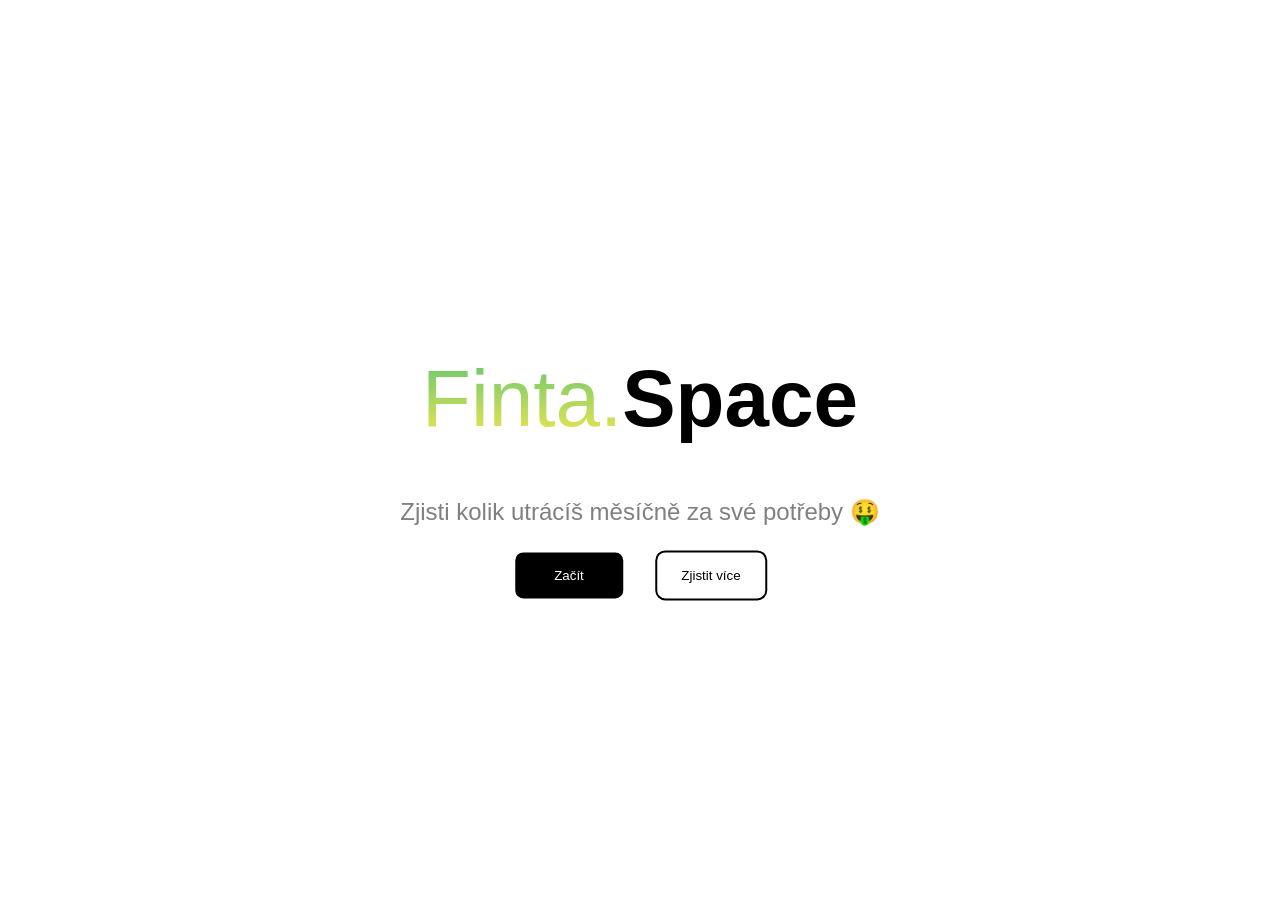
<file: index.html>
<!DOCTYPE html>
<html lang="cs">
<head>
    <meta charset="UTF-8">
    <title>Finta.space</title>
    <link rel="stylesheet" href="style.css">
    <link rel="preconnect" href="https://fonts.googleapis.com">
    <link rel="preconnect" href="https://fonts.gstatic.com" crossorigin>
    <link href="https://fonts.googleapis.com/css2?family=Inter:ital,opsz,wght@0,14..32,100..900;1,14..32,100..900&display=swap" rel="stylesheet">
</head>
<body>
    <div class="center">
        <div class="anim">
            <h1 class="">
                <span class="gra">Finta.</span>Space
            </h1>
        </div>
        <p>Zjisti kolik utrácíš měsíčně za své potřeby 🤑</p>
        <div class="buttons">
            <a href="main/page.html"><button class="start">Začít</button></a>
            <a href="info/info.html"><button class="info">Zjistit více</button></a>
        </div>
    </div>
</body>
</html>
</file>
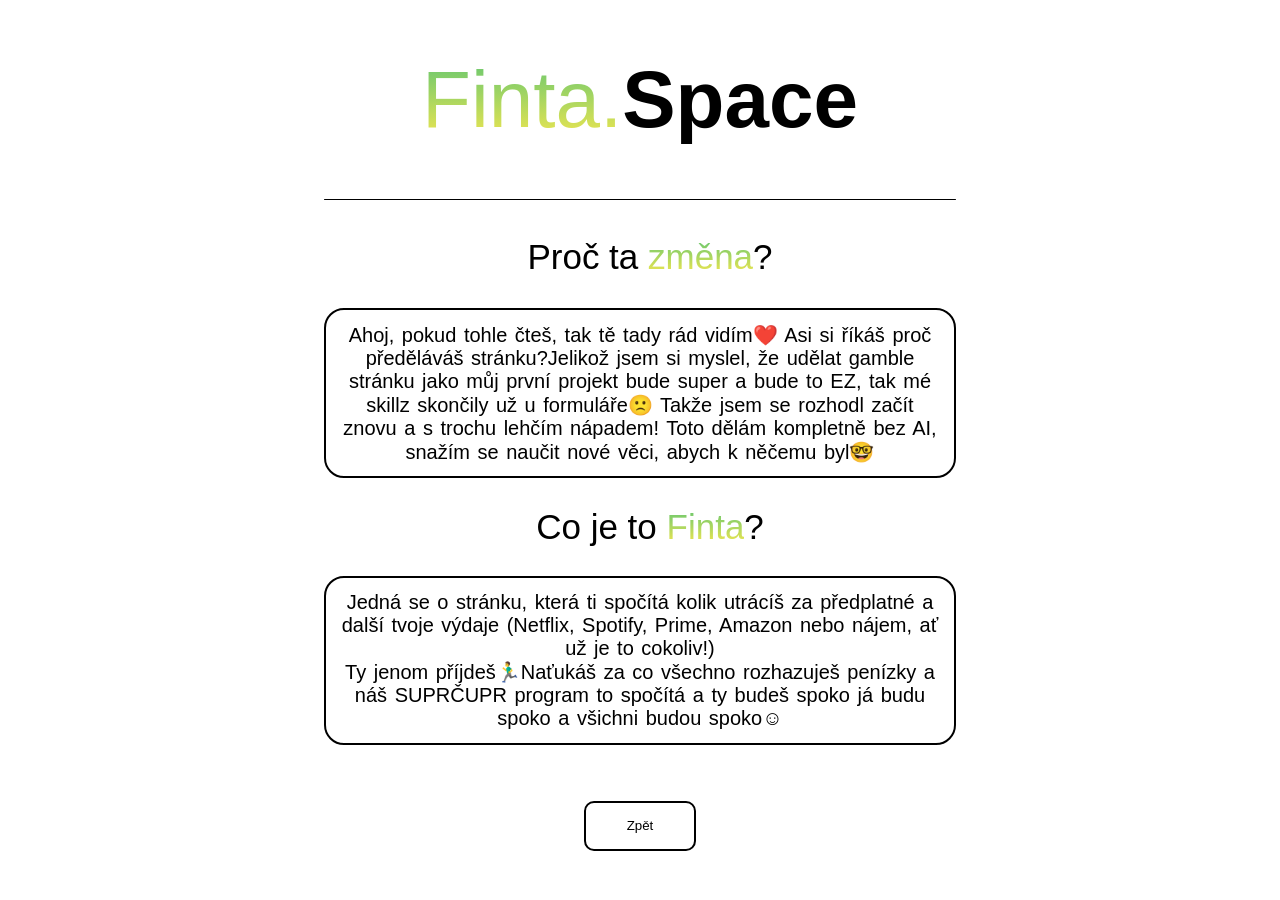
<file: info/info.html>
<!DOCTYPE html>
<html lang="cs">
<head>
    <meta charset="UTF-8">
    <title>info</title>
    <link rel="stylesheet" href="infoStyle.css">
    <link rel="preconnect" href="https://fonts.googleapis.com">
    <link rel="preconnect" href="https://fonts.gstatic.com" crossorigin>
    <link href="https://fonts.googleapis.com/css2?family=Inter:ital,opsz,wght@0,14..32,100..900;1,14..32,100..900&display=swap" rel="stylesheet">
</head>
<body>
    <h1>
        <span class="gra">Finta.</span>Space
    </h1>
    <hr>
    <div class="container">
        <h2>Proč ta <span>změna</span>?</h2>
        <div class="box1"><p>Ahoj, pokud tohle čteš, tak tě tady rád vidím❤️ Asi si říkáš proč předěláváš stránku?Jelikož jsem si myslel, že udělat gamble stránku jako můj první projekt bude super a bude to EZ, tak mé skillz skončily už u formuláře🙁
            Takže jsem se rozhodl začít znovu a s trochu lehčím nápadem! Toto dělám kompletně bez AI, snažím se naučit nové věci, abych k něčemu byl🤓</p>
        </div>
        <h2>Co je to <span>Finta</span>?</h2>
        <div class="box2">
            <p>Jedná se o stránku, která ti spočítá kolik utrácíš za předplatné a další tvoje výdaje (Netflix, Spotify, Prime, Amazon nebo nájem, ať už je to cokoliv!) <br>
            Ty jenom příjdeš🏃‍♂️Naťukáš za co všechno rozhazuješ penízky a náš SUPRČUPR program to spočítá a ty budeš spoko já budu spoko a všichni budou spoko☺️</p>
        </div>
        <a href="../index.html"><button class="info">Zpět</button></a>
    </div>
</body>
</html>
</file>
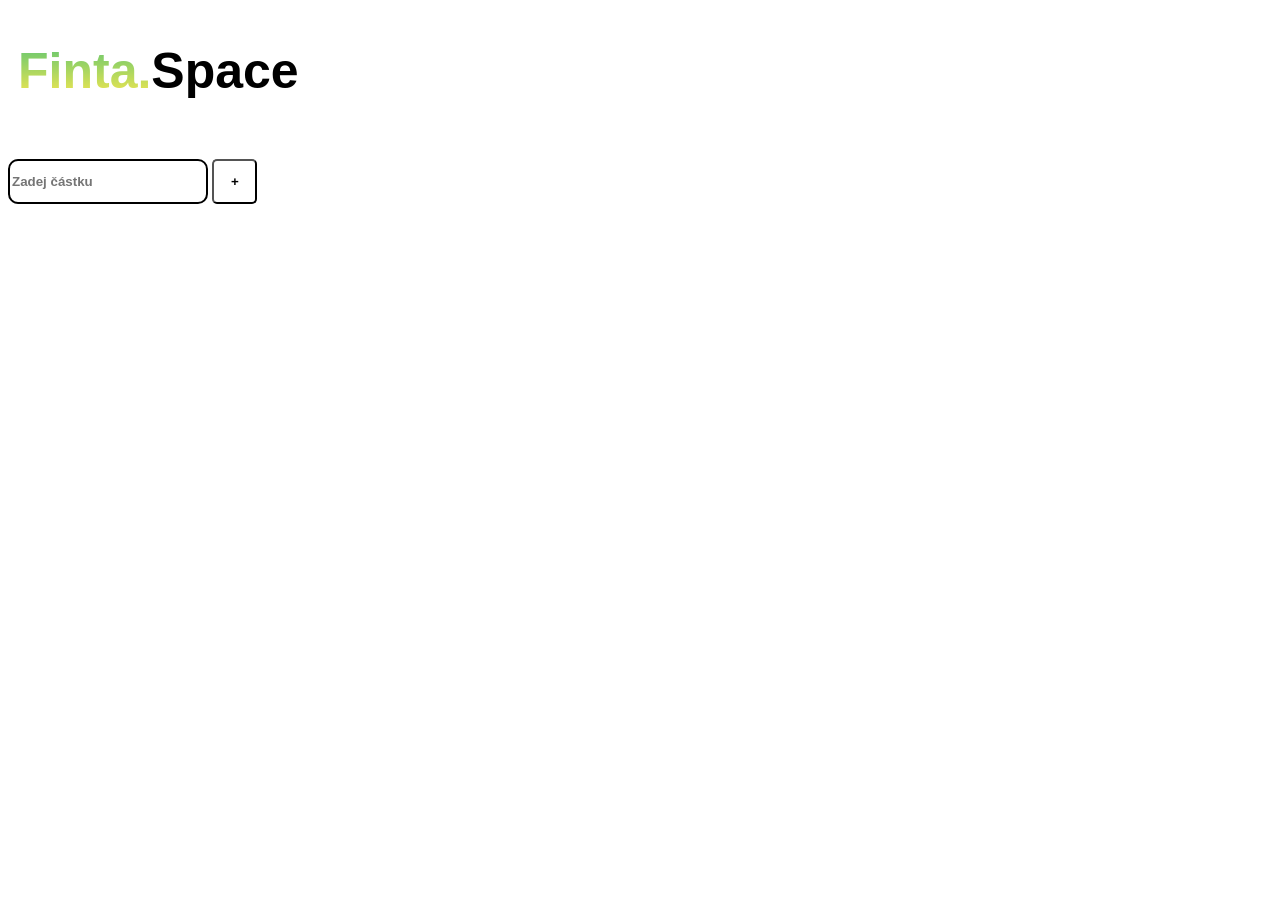
<file: main/page.html>
<!DOCTYPE html>
<html lang="cs">
<head>
    <meta charset="UTF-8">
    <link rel="stylesheet" href="main_style.css">
    <link rel="preconnect" href="https://fonts.googleapis.com">
    <link rel="preconnect" href="https://fonts.gstatic.com" crossorigin>
    <link href="https://fonts.googleapis.com/css2?family=Inter:ital,opsz,wght@0,14..32,100..900;1,14..32,100..900&display=swap" rel="stylesheet">
</head>
<body>
    <h2><span>Finta.</span>Space</h2>
    <br>
    <input type="number" placeholder="Zadej částku">
    <button class="plus">+</button>
</body>
</html>
</file>
<file: style.css>
* {
  font-optical-sizing: auto;
  font-weight: 500;
  font-style: bold;
  box-sizing: border-box;

}

h1{
    font-size: 80px;
    justify-content: center;
    align-items: center;
    font-weight: 700;
    display: flex; 
    font-family: "Coolvetica", sans-serif;
}

p {
    display: flex;
    color: gray;
    font-size: 24px;
    justify-content: center;
    align-items: center;
    font-family: "Manrope", sans-serif;
    font-optical-sizing: auto;
    font-weight: 500;
    font-style: bold;
    box-sizing: border-box;
}

.buttons {
    align-content: center;
    justify-content: center;
    margin: auto;
    display: flex;
    font-family: "Manrope", sans-serif;
}

.info {
    width: 112px;
    height: 50px;
    border: solid 2px; 
    border-radius: 10px;
    background-color: white;
    cursor: pointer;
    transition: 1s;
}

.start {
    width: 112px;
    height: 50px;
    border-radius: 10px;
    border: solid 2px;
    background-color: black;
    color: white;
    margin-right: 30px;
    cursor: pointer;
    transition: 1s;
}

.center {
    text-align: center;
    position: absolute;
    top: 50%;
    left: 50%;
    transform: translateX(-50%) translateY(-50%);
}

.start:hover {
    transition: 1s;
    background-color: hsla(0, 0%, 100%, 0.211);
    color: black;
    border-color: rgb(206, 206, 206);
    width: 115px;
    height: 53px;
}

.info:hover {
    transition: 1s;
    background-color: black;
    color: white;
    width: 115px;
    height: 53px;
}

.gra{
    background: linear-gradient(#5EC572, #F8E84E);
    background-clip: text;
    color: transparent;
}
</file>
<file: info/infoStyle.css>
* {
  font-optical-sizing: auto;
  font-weight: 500;
  font-style: bold;
  box-sizing: border-box;
  align-items: center;
  justify-content: center;

}


p {
    font-family: "Manrope", sans-serif;
    text-align: center;
    margin: 2%;
    word-spacing: 2px;
    font-size: 20px;
    font-weight: 500;
}

h1{
    font-size: 80px;
    justify-content: center;
    align-items: center;
    font-weight: 700;
    display: flex; 
    font-family: "Coolvetica", sans-serif;
}
h2{
    font-size: 35px;
    font-family: "Coolvetica", sans-serif;
    margin-left: 20px;
    text-align: center;
}

.gra{
    background: linear-gradient(#5EC572, #F8E84E);
    background-clip: text;
    color: transparent;
}

hr {
  border: none;
  height: 1px;
  border: 2px;
  border-radius: 5px;
  color: #333; 
  color: transparent;
  background-color: black;
  width: 50%;
}

span {
    background: linear-gradient(#5EC572, #F8E84E);
    background-clip: text;
    color: transparent;
    font-family: "Coolvetica", sans-serif;
}

.container {
    display: flex;
    justify-content: center;
    align-items: center;
    flex-direction: column;
}

.container .box1{
    margin-top: 2px;
    border: 2px solid black;
    border-radius: 20px;
    width: 50%;
    height: 50%;
    display: flex;
    justify-content: center;
    align-items: center;
}

.container .box2{
    border: 2px solid black;
    border-radius: 20px;
    width: 50%;
    height: 50%;
    display: flex;
    justify-content: center;
    align-items: center;
}

.info {
    margin-top: 50%;
    width: 112px;
    height: 50px;
    border: solid 2px; 
    border-radius: 10px;
    background-color: white;
    cursor: pointer;
    transition: 1s;
}

.info:hover {
    transition: 1s;
    background-color: black;
    color: white;
    width: 115px;
    height: 53px;
}
</file>
<file: main/main_style.css>
* {
  font-family: "Coolvetica", sans-serif;
  font-optical-sizing: auto;
  font-weight: 800;
  font-style: bold;
  box-sizing: border-box;
}

h2 {
    margin-left: 10px;
    font-size: 50px;
}

span {
    background: linear-gradient(#5EC572, #F8E84E);
    background-clip: text;
    color: transparent;
    font-family: "Coolvetica", sans-serif;
}

input {
  width: 200px;
  height: 45px;
  border: solid 2px black;
  border-radius: 10px;
  transition: 1s;
}

input:hover {
  width: 202px;
  height: 47px;
  transition: 1s;
}

.plus {
  width: 45px;
  height: 45px;
  border-radius: 5px;
  background-color: white;
  transition: 1s;
}

.plus:hover {
  width: 47px;
  height: 47px;
  background-color: black;
  color: white;
  transition: 1s;
}
</file>
